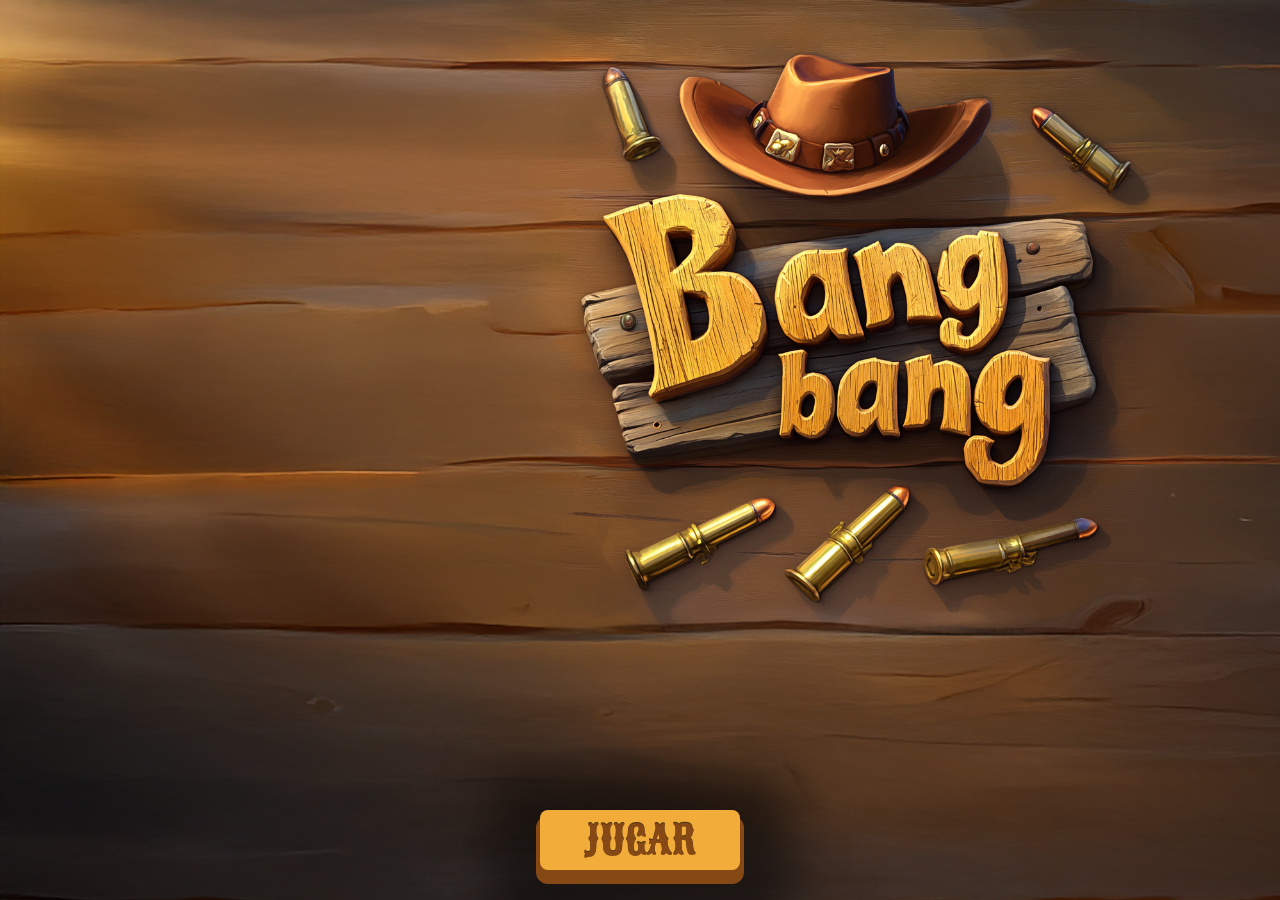
<file: index.html>
<!DOCTYPE html>
<html lang="en">
<head>
    <meta charset="UTF-8">
    <meta name="viewport" content="width=device-width, initial-scale=1.0">
    <title>BANG BANG</title>
    <link rel="stylesheet" type="text/css" href="estilos.css">
    <link rel="preconnect" href="https://fonts.googleapis.com">
    <link rel="preconnect" href="https://fonts.gstatic.com" crossorigin>
    <link href="https://fonts.googleapis.com/css2?family=Outfit:wght@100..900&family=Playfair+Display:ital,wght@0,400..900;1,400..900&family=Poppins:ital,wght@0,100;0,200;0,300;0,400;0,500;0,600;0,700;0,800;0,900;1,100;1,200;1,300;1,400;1,500;1,600;1,700;1,800;1,900&family=Roboto+Slab:wght@100..900&family=Sancreek&display=swap" rel="stylesheet">
    <!-- manifest -->
    <link rel="manifest" href="manifest.webmanifest">
</head>
<body>
    <div class="bg-transicion"></div>
    <div class="bg-inicio">
        <button class="btn-inicio" onclick="jugar()">JUGAR</button>
    </div>
</body>
<script type="text/javascript" src="funciones.js"></script>
</html>
</file>
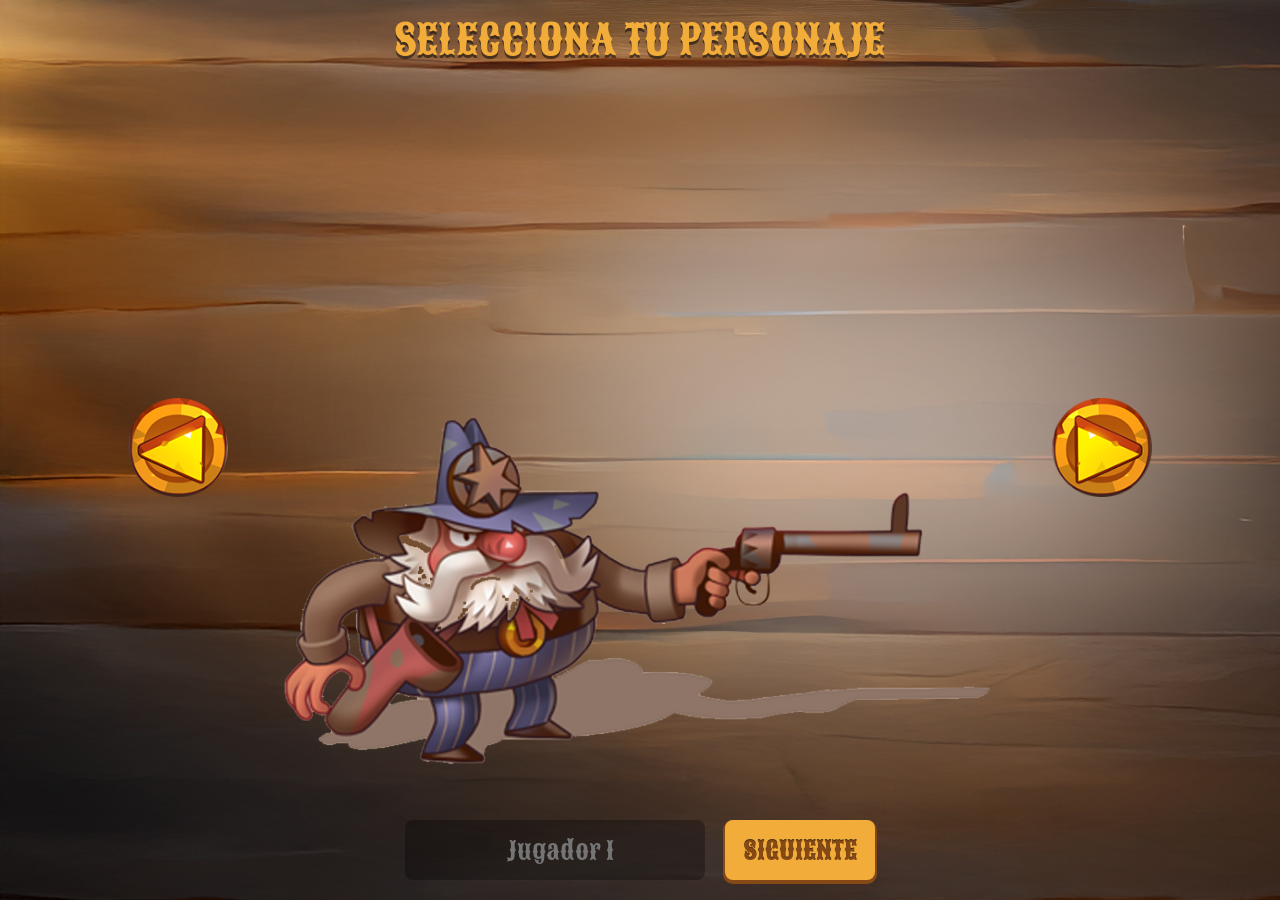
<file: personaje.html>
<!DOCTYPE html>
<html lang="en">
<head>
    <meta charset="UTF-8">
    <meta name="viewport" content="width=device-width, initial-scale=1.0">
    <title>PERSONAJE 1</title>
    <link rel="stylesheet" type="text/css" href="estilos.css">
    <link rel="preconnect" href="https://fonts.googleapis.com">
    <link rel="preconnect" href="https://fonts.gstatic.com" crossorigin>
    <link href="https://fonts.googleapis.com/css2?family=Outfit:wght@100..900&family=Playfair+Display:ital,wght@0,400..900;1,400..900&family=Poppins:ital,wght@0,100;0,200;0,300;0,400;0,500;0,600;0,700;0,800;0,900;1,100;1,200;1,300;1,400;1,500;1,600;1,700;1,800;1,900&family=Roboto+Slab:wght@100..900&family=Sancreek&display=swap" rel="stylesheet">
    <!-- manifest -->
    <link rel="manifest" href="manifest.webmanifest">
</head>
<body>
    <div class="bg-transicion bg-transicion-show"></div>
    <div class="bg-personaje">
        <div class="titulo">
            <h1>SELECCIONA TU PERSONAJE</h1>
        </div>
        <div class="personajes">
            <!-- ==== Boton Izquierda ==== -->
            <button class="anterior" onclick="anteriorPersonaje()">
                <img src="img/left.png">
            </button>
            <!-- ==== Carrusel Personajes ==== -->
            <div class="personaje">
                <img src="img/p1.png" id="personaje">
            </div>
            <!-- ==== Boton Derecha ==== -->
            <button class="siguiente" onclick="siguientePersonaje()">
                <img src="img/right.png">
            </button>   
        </div>
        <div class="barra">
            <input type="text" id="jugador1" placeholder="Jugador 1" class="txt-nombre" autocomplete="off" autocapitalize="off" autocorrect="off" spellcheck="false">
                <button class="btn-siguiente" onclick="personaje2()">SIGUIENTE</button>
        </div>
    </div>
</body>
<script type="text/javascript" src="funciones.js"></script>
<script type="text/javascript">
    window.addEventListener('load', function() {
        inicializarSelectorPersonaje();
        quitarBG();
    });
</script>
</html>
</file>
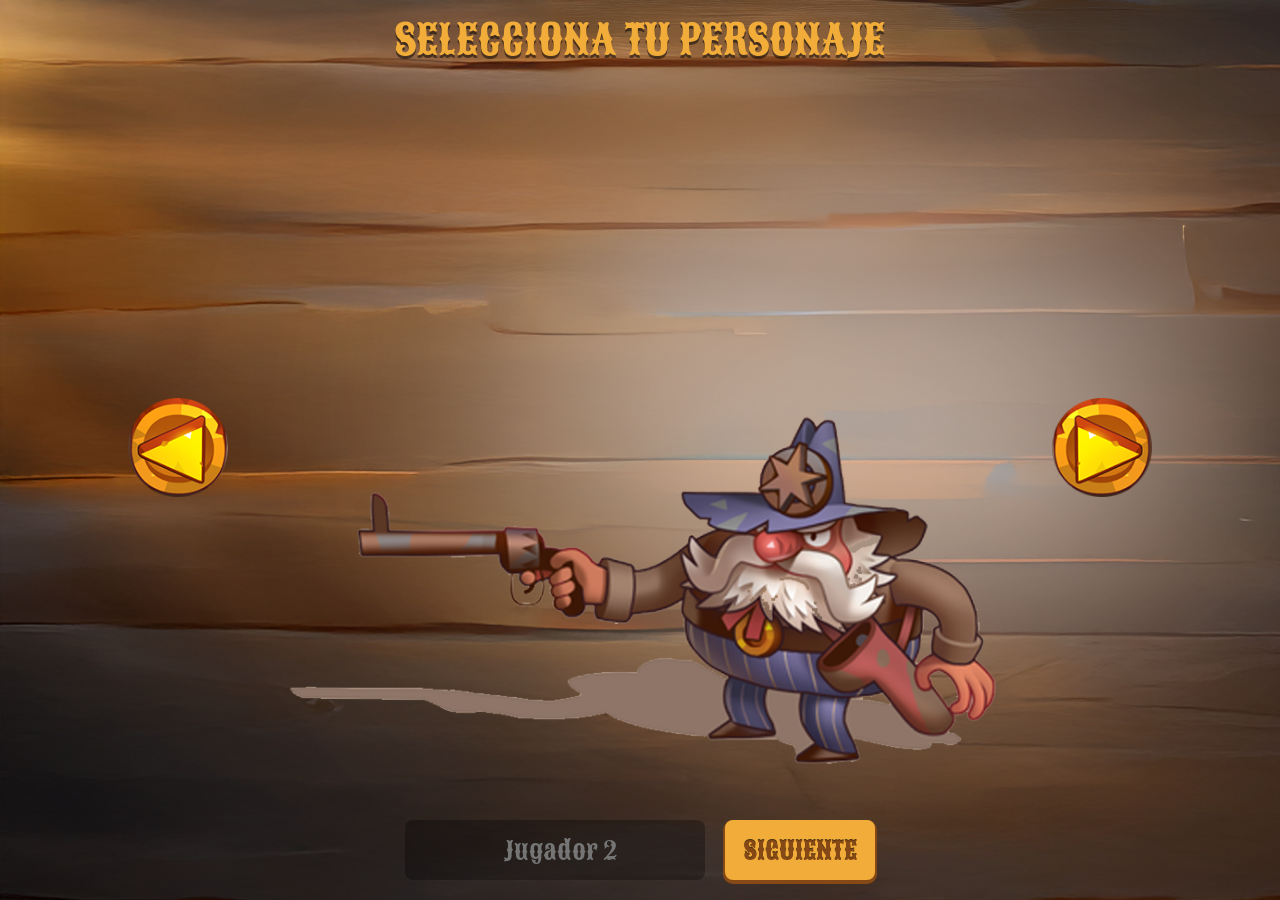
<file: personaje2.html>
<!DOCTYPE html>
<html lang="en">
<head>
    <meta charset="UTF-8">
    <meta name="viewport" content="width=device-width, initial-scale=1.0">
    <title>PERSONAJE 2</title>
    <link rel="stylesheet" type="text/css" href="estilos.css">
    <link rel="preconnect" href="https://fonts.googleapis.com">
    <link rel="preconnect" href="https://fonts.gstatic.com" crossorigin>
    <link href="https://fonts.googleapis.com/css2?family=Outfit:wght@100..900&family=Playfair+Display:ital,wght@0,400..900;1,400..900&family=Poppins:ital,wght@0,100;0,200;0,300;0,400;0,500;0,600;0,700;0,800;0,900;1,100;1,200;1,300;1,400;1,500;1,600;1,700;1,800;1,900&family=Roboto+Slab:wght@100..900&family=Sancreek&display=swap" rel="stylesheet">
    <!-- manifest -->
    <link rel="manifest" href="manifest.webmanifest">
</head>
<body>
    <div class="bg-transicion bg-transicion-show"></div>
    <div class="bg-personaje">
        <div class="titulo">
            <h1>SELECCIONA TU PERSONAJE</h1>
        </div>
        <div class="personajes">
            <!-- ==== Boton Izquierda ==== -->
            <button class="anterior" onclick="anteriorPersonaje()">
                <img src="img/left.png">
            </button>
            <!-- ==== Carrusel Personajes ==== -->
            <div class="personaje">
                <img src="img/p1.png" id="personaje" style="transform: rotateY(180deg);">
            </div>
            <!-- ==== Boton Derecha ==== -->
            <button class="siguiente" onclick="siguientePersonaje()">
                <img src="img/right.png">
            </button>   
        </div>
        <div class="barra">
            <input type="text" id="jugador2" placeholder="Jugador 2" class="txt-nombre" autocomplete="off" autocapitalize="off" autocorrect="off" spellcheck="false">
                <button class="btn-siguiente" onclick="comenzarJuego()">SIGUIENTE</button>
        </div>
    </div>
</body>
<script type="text/javascript" src="funciones.js"></script>
<script type="text/javascript">
    window.addEventListener('load', function() {
        inicializarSelectorPersonaje();
        quitarBG();
    });
</script>
</html>
</file>
<file: estilos.css>
*{
    margin: 0;
    padding: 0;
    font-family: "Sancreek", serif;
    font-weight: 400;
    font-style: normal;
}

body, html{
    overflow: hidden;
}

.bg-inicio{
    background-image: url("img/main.png");
    background-size: cover;
    position: absolute;
    top: 0px;
    left: 0px;
    width: 100%;
    height: 100%;
    display: block;
}

.btn-inicio{
    width: 200px;
    height: 60px;
    border-radius: 8px;
    border: none;
    font-size: 40px;
    background: #f1ac39;
    color: #864916;
    position: absolute;
    bottom: 30px;
    left: calc(50% - 100px);
    text-shadow: 0px -1px 0px rgba(0, 0, 0, .7);
    box-shadow: 0px 10px 0px 4px #864916, 0px 10px 50px 50px rgba(0, 0, 0, .5);
}

.btn-inicio:active{
    box-shadow: 0px 4px 0px 4px #864916, 0px 5px 25px 25px rgba(0, 0, 0, .5);
    background: #f1ac39;
    bottom: 24px;
}

.bg-transicion{
    background: rgba(0, 0, 0, 1);
    position: absolute;
    top: 0px;
    left: 0px;
    width: 100%;
    height: 100%;
    opacity: 0;
    transition: opacity 1.1s ease, filter 1.1s ease;
    filter: blur(0px);
    pointer-events: none;
}

.bg-transicion-show{
    opacity: 1;
    filter: blur(0px);
    z-index: 99999;
}

.bg-transicion-hide{
    opacity: 0;
    filter: blur(2px);
}

.bg-personaje{
    background-image: url("img/bg_personaje.png");
    background-size: cover;
    display: block;
    width: 100%;
    height: 100%;
    position: absolute;
    top: 0px;
    left: 0px;
}

.titulo{
    float: left;
    width: 100%;
    height: 80px;
    text-align: center;
    color: #f1ac39;
    text-shadow: 0px 3px 0px rgba(0, 0, 0, .5);
    font-size: 1.3em;
    line-height: 80px;
}

.personajes{
    float: left;
    width: 100%;
    height: calc(100% - 160px);
}

.anterior{
    margin-left: 10%;
    width: 100px;
    height: 100%;
    float: left;
    outline: none;
    border: none;
    background: none;
}

.anterior img{
    width: 100%;
}

.personaje{
    float: left;
    width: calc(80% - 200px);
    height: 100%;
    text-align: center;
    animation: p1 2s ease-in-out infinite;
}

@keyframes p1{
    0%{transform: scaleY(1);}
    50%{transform: scaleY(1.05) translateY(-5px);}
    100%{transform: scaleY(1);}
}

@keyframes p2{
    0%{transform: scaleY(1) rotateY(180deg);}
    50%{transform: scaleY(1.05) rotateY(180deg) translateY(-5px);}
    100%{transform: scaleY(1) rotateY(180deg);}
}

.personaje img{
    height: 100%;
}

.siguiente{
    width: 100px;
    height: 100%;
    float: left;
    outline: none;
    border: none;
    background: none;
}

.siguiente img{
    width: 100%;
}

.barra{
    float: left;
    width: 100%;
    height: 80px;
    background: none;
}

.txt-nombre{
    width: 300px;
    height: 60px;
    border-radius: 8px;
    border: none;
    font-size: 25px;
    background: rgba(0, 0, 0, .3);
    color: white;
    padding-left: 10px;
    box-sizing: border-box;
    float: left;
    text-align: center;
    outline: none;
    margin-left: calc(50% - 235px);
}

.btn-siguiente{
   width: 150px;
   height: 60px;
   border-radius: 8px;
   box-shadow: 0px 2px 0px 2px #864916;
   border: none;
   font-size: 25px;
   background: #f1ac39;
    color: #864916;
    position: relative;
    float: left;
    text-shadow: 0px -1px 0px rgba(0, 0, 0, .7);
    margin-left: 20px;
}

.bg-juego{
    position: fixed;
    top: 0px;
    left: 0px;
    width: 100%;
    height: 100%;
    background-size: 94% auto;
    background-position: center 52%;
    background-repeat: no-repeat;
    background-color: #d8d0c1;
    display: flex;
    align-items: flex-end;
    overflow: hidden;
}

.left{
    width: 50%;
    height: 100%;
    position: relative;
}

.p1{
    position: absolute;
    left: 6%;
    bottom: 4%;
    width: min(50vw, 760px);
    height: min(82vh, 700px);
    animation: p1 2s ease-in-out infinite;
    transition: .5s all;
    --personaje-img: none;
}

.right{
    width: 50%;
    height: 100%;
    position: relative;
}

.p2{
    position: absolute;
    right: 2.5%;
    bottom: 3%;
    width: min(50vw, 760px);
    height: min(82vh, 700px);
    animation: p1 2s ease-in-out infinite;
    transition: .5s all;
    --personaje-img: none;
}

.p1::after,
.p2::after{
    content: "";
    position: absolute;
    inset: 0px;
    background-image: var(--personaje-img);
    background-repeat: no-repeat;
    background-size: contain;
    background-position: center bottom;
}

.p2::after{
    transform: rotateY(180deg);
}

.p1 h2{
    position: fixed;
    top: 2%;
    left: 3%;
    transform: none;
    margin: 0;
    color: #ffffff;
    font-size: clamp(34px, 3.8vw, 58px);
    text-shadow: 2px 2px 0px #000000, -2px -2px 0px #000000, -2px 2px 0px #000000, 2px -2px 0px #000000;
    text-transform: lowercase;
    z-index: 20;
    white-space: nowrap;
    text-align: left;
}

.p2 h2{
    position: fixed;
    top: 2%;
    right: 3%;
    left: auto;
    transform: none;
    margin: 0;
    color: #ffffff;
    font-size: clamp(34px, 3.8vw, 58px);
    text-shadow: 2px 2px 0px #000000, -2px -2px 0px #000000, -2px 2px 0px #000000, 2px -2px 0px #000000;
    text-transform: lowercase;
    z-index: 20;
    white-space: nowrap;
    text-align: right;
}

@media (max-width: 900px){
    .bg-juego{
        background-size: cover;
        background-position: center;
    }

    .p1,
    .p2{
        width: min(56vw, 470px);
        height: min(66vh, 500px);
    }

    .p1{
        left: 4%;
        bottom: 3%;
    }

    .p2{
        right: 1%;
        bottom: 2.5%;
    }

    .p1 h2,
    .p2 h2{
        font-size: clamp(26px, 6.4vw, 40px);
    }
}

.conteo{
    display: block;
    width: 100%;
    height: 100%;
    position: absolute;
    z-index: 99999;
    background: rgba( 0, 0, 0, .5);
}   

.msj, .no1, .no2, .no3{
    width: 100%;
    position: absolute;
    height: 200px;
    top: calc(50% - 100px);
    text-align: center;
    font-size: 4em;
    line-height: 200px;
    opacity: 0;
    transition: .3s all;
    color: #f1ac39;
    text-shadow: 0px 3px 0px rgba(0, 0, 0, .5);
}

.no1 img, .no2 img, .no3 img{
    height: 100%;
}

.bounceFromTop { animation-name: bounceFromTop }
@keyframes bounceFromTop {
    0%, 25%, 55%, 85%, 100% {
        animation-timing-function: ease-out;
        transform: translate3d(0, 0, 0);
    }
    41%, 44% {
        animation-timing-function: ease-in;
        transform: translate3d(0, -20px, 0) scale3d(1, 1.1, 1);
    }
    70% {
        animation-timing-function: ease-in;
        transform: translate3d(0, -20px, 0);
    }
    90% { transform: translate3d(0, -4px, 0) }
}

.ganador{
    width: 100%;
    height: 100%;
    position: absolute;
    left: 0px;
    top: 0px;
    z-index: 99999999;
    display: none;
    background: radial-gradient(ellipse at center 45%, rgba(0, 0, 0, 0.2) 0%, rgba(0, 0, 0, 0.5) 40%, rgba(0, 0, 0, 0.85) 100%);
}

.personajeGanador{
    text-align: center;
    height: 100%;
    display: flex;
    flex-direction: column;
    justify-content: space-around;
    align-items: center;
    padding-bottom: 120px;
    box-sizing: border-box;
    position: relative;
    z-index: 10;
}

.imgGanadorFondo{
    position: absolute;
    top: 20%;
    left: 40%;
    height: 60%;
    max-height: 400px;
    width: auto;
    animation-name: bounceFromTop;
    animation-iteration-count: infinite;
    animation-duration: 1s;
    margin: 0;
    z-index: 5;
}

.ganador h1{
    font-size: 3em;
    color: #f1ac39;
    text-shadow: 2px 2px 0px rgba(0, 0, 0, 0.7), -2px -2px 0px rgba(0, 0, 0, 0.7), 2px -2px 0px rgba(0, 0, 0, 0.7), -2px 2px 0px rgba(0, 0, 0, 0.7);
    margin: 30px 0 auto 0;
    order: -1;
}

.restart{
    width: 250px;
    height: 55px;
    border-radius: 8px;
    border: none;
    font-size: 28px;
    background: #f1ac39;
    color: #864916;
    position: absolute;
    bottom: 35px;
    left: calc(50% - 125px);
    text-shadow: 0px -1px 0px rgba(0, 0, 0, .7);
    box-shadow: 0px 8px 0px 3px #864916, 0px 8px 40px 40px rgba(0, 0, 0, .5);
    cursor: pointer;
    transition: all 0.1s ease;
    font-family: "Sancreek", serif;
    font-weight: 400;
}

.restart:active{
    box-shadow: 0px 3px 0px 3px #864916, 0px 4px 20px 20px rgba(0, 0, 0, .5);
    bottom: 30px;
}

.vidas1, .vidas2{
    position: absolute;
    top: 14.5%;
    left: 50%;
    transform: translateX(-50%);
    display: flex;
    align-items: center;
    justify-content: center;
    gap: 10px;
    width: max-content;
    height: 44px;
    z-index: 20;
}
	.vidas1 img, .vidas2 img{
        height: 100%;
        width: auto;
	}

@media (max-width: 900px){
    .p1 h2,
    .p2 h2{
        top: 1.5%;
        font-size: clamp(26px, 6vw, 40px);
    }

    .p1 h2{
        left: 3%;
    }

    .p2 h2{
        right: 3%;
        left: auto;
    }

    .vidas1,
    .vidas2{
        top: 12%;
        height: 36px;
        gap: 8px;
    }
}
</file>
